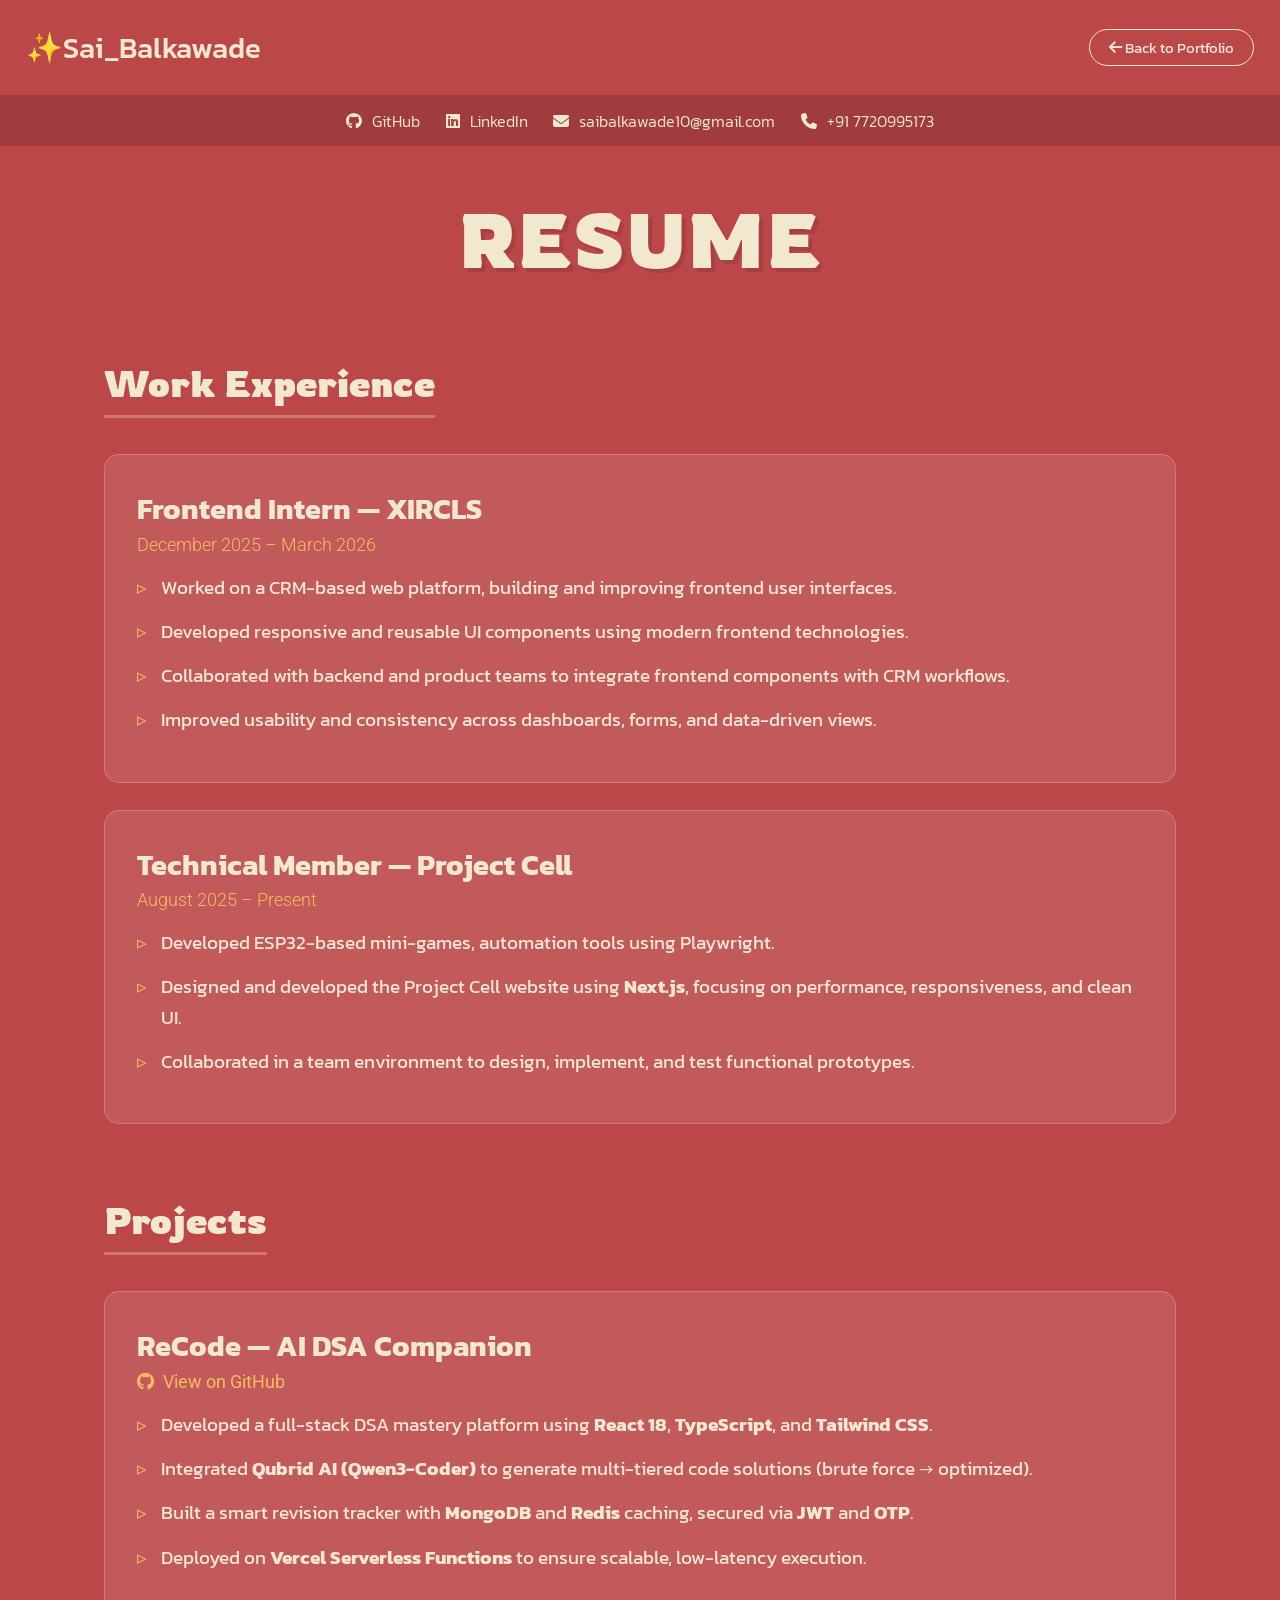
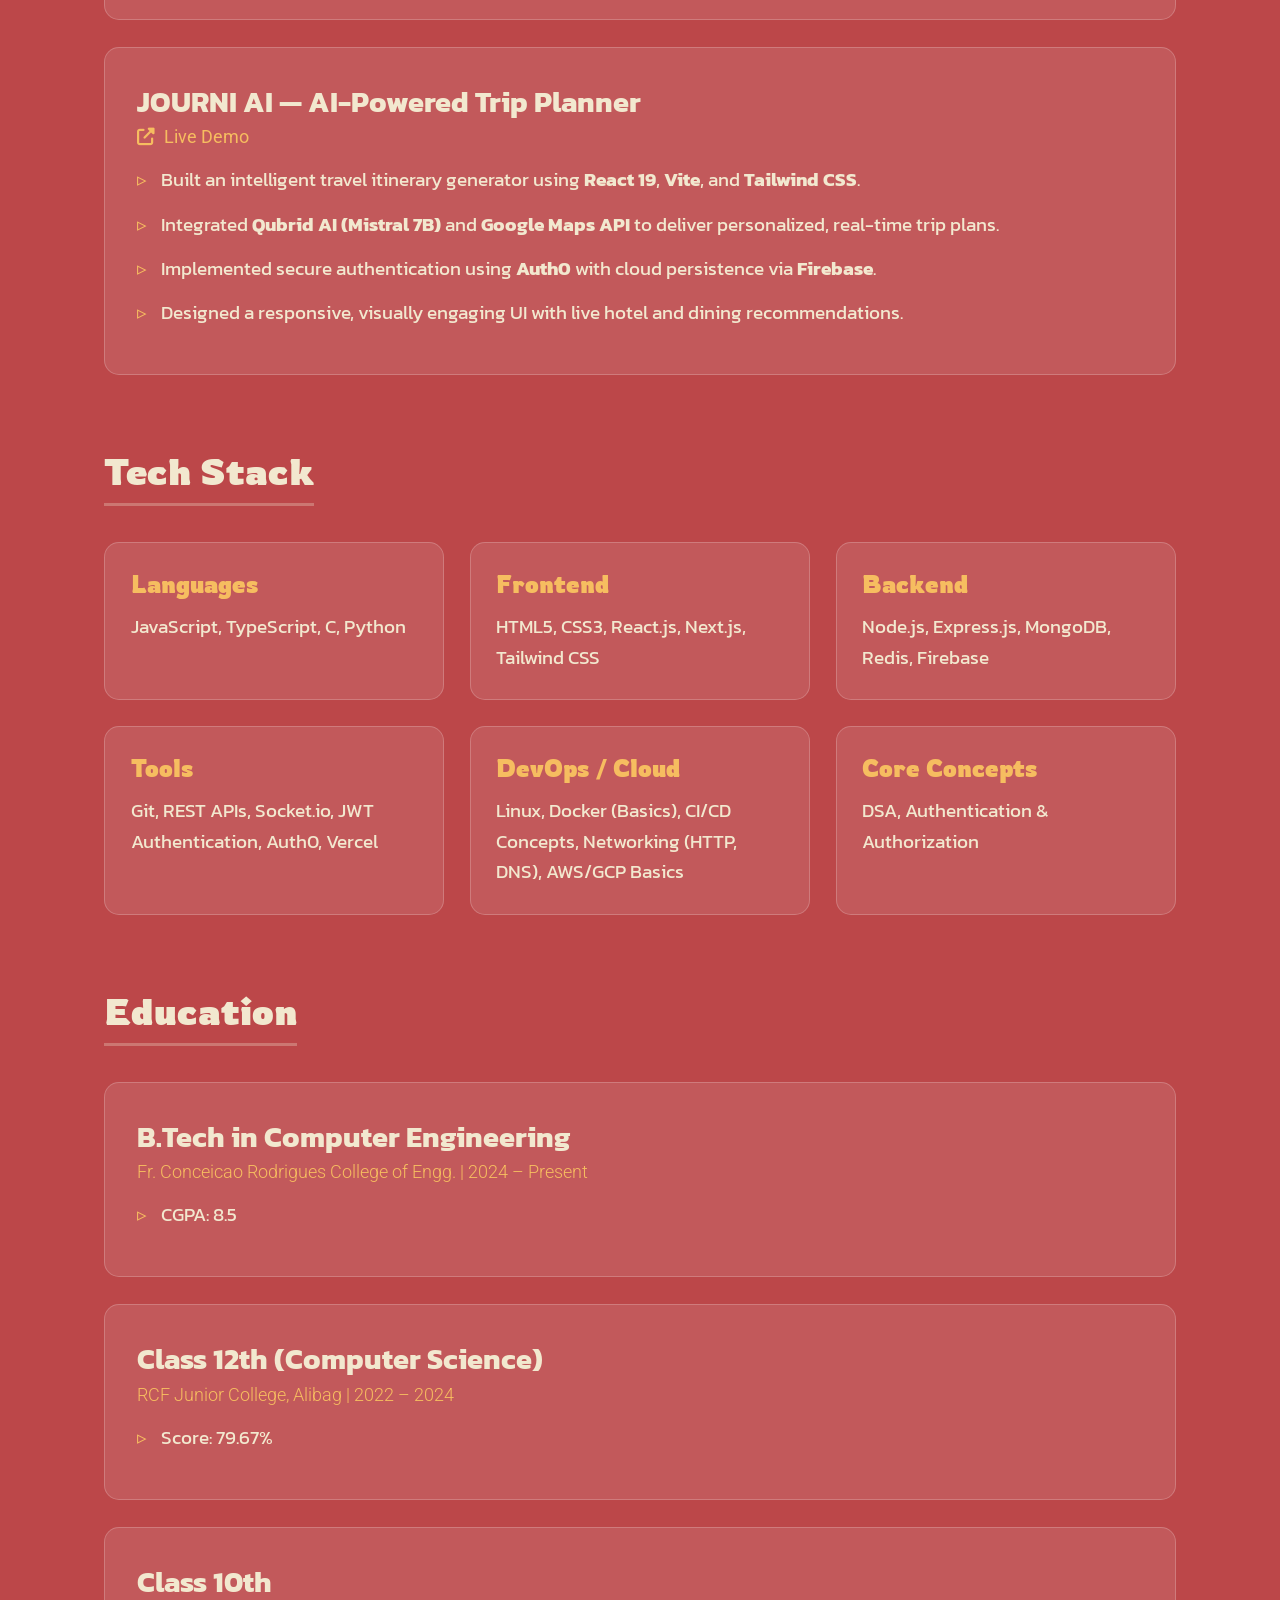
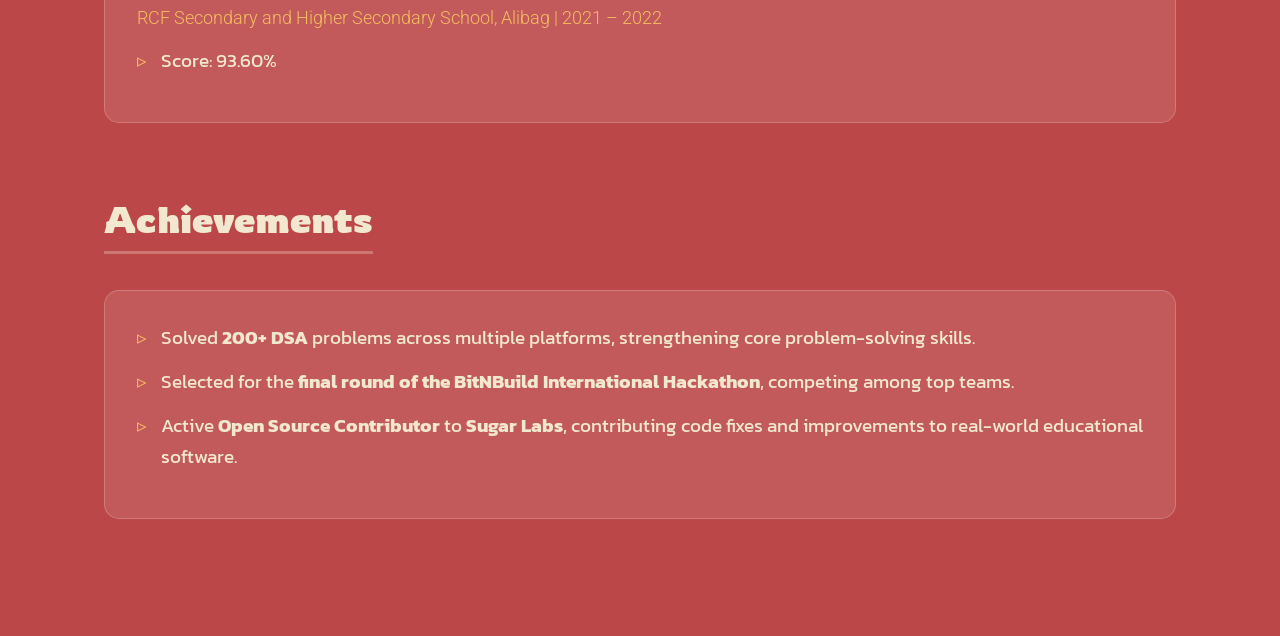
<file: resume.html>
<!DOCTYPE html>
<html lang="en">
<head>
  <meta charset="UTF-8">
  <meta name="viewport" content="width=device-width, initial-scale=1.0">
  <title>Sai Balkawade - Resume</title>
  <link rel="stylesheet" href="resume.css">
  <link href="https://fonts.googleapis.com/css2?family=Bebas+Neue&family=Inter:ital,opsz,wght@0,14..32,100..900;1,14..32,100..900&family=Kanit:ital,wght@0,100;0,200;0,300;0,400;0,500;0,600;0,700;0,800;0,900;1,100;1,200;1,300;1,400;1,500;1,600;1,700;1,800;1,900&family=Roboto:ital,wght@0,100..900;1,100..900&family=Rowdies:wght@300;400;700&family=Rubik:ital,wght@0,300..900;1,300..900&display=swap" rel="stylesheet">
  <link rel="stylesheet" href="https://cdnjs.cloudflare.com/ajax/libs/font-awesome/6.5.1/css/all.min.css">
</head>
<body>
  <nav class="navbar">
    <div class="logo">
      <a href="index.html">✨Sai_<div class="name2">Balkawade</div></a>
    </div>
    <a href="index.html" class="back-link"><i class="fas fa-arrow-left"></i> Back to Portfolio</a>
  </nav>

  <!-- Contact Links Bar -->
  <div class="contact-bar">
    <a href="https://github.com/WillyEverGreen" target="_blank"><i class="fab fa-github"></i> GitHub</a>
    <a href="https://linkedin.com/in/sai-balkawade-141ba4310/" target="_blank"><i class="fab fa-linkedin"></i> LinkedIn</a>
    <a href="mailto:saibalkawade10@gmail.com"><i class="fas fa-envelope"></i> saibalkawade10@gmail.com</a>
    <a href="tel:+917720995173"><i class="fas fa-phone"></i> +91 7720995173</a>
  </div>

  <div class="resume-container">
    <h1 class="page-title">RESUME</h1>

    <!-- Work Experience -->
    <section class="resume-section">
      <h2 class="section-title">Work Experience</h2>
      <div class="card">
        <h3>Frontend Intern — XIRCLS</h3>
        <p class="date">December 2025 – March 2026</p>
        <ul>
          <li>Worked on a CRM-based web platform, building and improving frontend user interfaces.</li>
          <li>Developed responsive and reusable UI components using modern frontend technologies.</li>
          <li>Collaborated with backend and product teams to integrate frontend components with CRM workflows.</li>
          <li>Improved usability and consistency across dashboards, forms, and data-driven views.</li>
        </ul>
      </div>
      <div class="card">
        <h3>Technical Member — Project Cell</h3>
        <p class="date">August 2025 – Present</p>
        <ul>
          <li>Developed ESP32-based mini-games, automation tools using Playwright.</li>
          <li>Designed and developed the Project Cell website using <strong>Next.js</strong>, focusing on performance, responsiveness, and clean UI.</li>
          <li>Collaborated in a team environment to design, implement, and test functional prototypes.</li>
        </ul>
      </div>
    </section>

    <!-- Projects -->
    <section class="resume-section">
      <h2 class="section-title">Projects</h2>
      <div class="card">
        <h3>ReCode — AI DSA Companion</h3>
        <p class="date"><a href="https://github.com/WillyEverGreen/ReCode" target="_blank" class="project-link"><i class="fab fa-github"></i> View on GitHub</a></p>
        <ul>
          <li>Developed a full-stack DSA mastery platform using <strong>React 18</strong>, <strong>TypeScript</strong>, and <strong>Tailwind CSS</strong>.</li>
          <li>Integrated <strong>Qubrid AI (Qwen3-Coder)</strong> to generate multi-tiered code solutions (brute force → optimized).</li>
          <li>Built a smart revision tracker with <strong>MongoDB</strong> and <strong>Redis</strong> caching, secured via <strong>JWT</strong> and <strong>OTP</strong>.</li>
          <li>Deployed on <strong>Vercel Serverless Functions</strong> to ensure scalable, low-latency execution.</li>
        </ul>
      </div>
      <div class="card">
        <h3>JOURNI AI — AI-Powered Trip Planner</h3>
        <p class="date"><a href="https://journi-ai-ai-trip-planner-anzy.vercel.app/" target="_blank" class="project-link"><i class="fas fa-external-link-alt"></i> Live Demo</a></p>
        <ul>
          <li>Built an intelligent travel itinerary generator using <strong>React 19</strong>, <strong>Vite</strong>, and <strong>Tailwind CSS</strong>.</li>
          <li>Integrated <strong>Qubrid AI (Mistral 7B)</strong> and <strong>Google Maps API</strong> to deliver personalized, real-time trip plans.</li>
          <li>Implemented secure authentication using <strong>Auth0</strong> with cloud persistence via <strong>Firebase</strong>.</li>
          <li>Designed a responsive, visually engaging UI with live hotel and dining recommendations.</li>
        </ul>
      </div>
    </section>

    <!-- Tech Stack -->
    <section class="resume-section">
      <h2 class="section-title">Tech Stack</h2>
      <div class="skills-grid">
        <div class="skill-category">
          <h3>Languages</h3>
          <p>JavaScript, TypeScript, C, Python</p>
        </div>
        <div class="skill-category">
          <h3>Frontend</h3>
          <p>HTML5, CSS3, React.js, Next.js, Tailwind CSS</p>
        </div>
        <div class="skill-category">
          <h3>Backend</h3>
          <p>Node.js, Express.js, MongoDB, Redis, Firebase</p>
        </div>
        <div class="skill-category">
          <h3>Tools</h3>
          <p>Git, REST APIs, Socket.io, JWT Authentication, Auth0, Vercel</p>
        </div>
        <div class="skill-category">
          <h3>DevOps / Cloud</h3>
          <p>Linux, Docker (Basics), CI/CD Concepts, Networking (HTTP, DNS), AWS/GCP Basics</p>
        </div>
        <div class="skill-category">
          <h3>Core Concepts</h3>
          <p>DSA, Authentication & Authorization</p>
        </div>
      </div>
    </section>

    <!-- Education -->
    <section class="resume-section">
      <h2 class="section-title">Education</h2>
      <div class="card">
        <h3>B.Tech in Computer Engineering</h3>
        <p class="date">Fr. Conceicao Rodrigues College of Engg. | 2024 – Present</p>
        <ul>
          <li>CGPA: 8.5</li>
        </ul>
      </div>
      <div class="card">
        <h3>Class 12th (Computer Science)</h3>
        <p class="date">RCF Junior College, Alibag | 2022 – 2024</p>
        <ul>
          <li>Score: 79.67%</li>
        </ul>
      </div>
      <div class="card">
        <h3>Class 10th</h3>
        <p class="date">RCF Secondary and Higher Secondary School, Alibag | 2021 – 2022</p>
        <ul>
          <li>Score: 93.60%</li>
        </ul>
      </div>
    </section>

    <!-- Achievements -->
    <section class="resume-section">
      <h2 class="section-title">Achievements</h2>
      <div class="card achievements-card">
        <ul>
          <li>Solved <strong>200+ DSA</strong> problems across multiple platforms, strengthening core problem-solving skills.</li>
          <li>Selected for the <strong>final round of the BitNBuild International Hackathon</strong>, competing among top teams.</li>
          <li>Active <strong>Open Source Contributor</strong> to <strong>Sugar Labs</strong>, contributing code fixes and improvements to real-world educational software.</li>
        </ul>
      </div>
    </section>
  </div>
</body>
</html>
</file>
<file: resume.css>
* {
  margin: 0;
  padding: 0;
  box-sizing: border-box;
  -webkit-font-smoothing: antialiased;
  -moz-osx-font-smoothing: grayscale;
}

body {
  background-color: #bc4749; /* Red background */
  color: #f2e8cf; 
  font-family: 'Kanit', sans-serif;
  overflow-x: hidden;
}

::-webkit-scrollbar {
  display: none;
}

.navbar {
  display: flex;
  padding: 2vw;
  justify-content: space-between;
  align-items: center;
}

.logo a {
  font-size: 2.3vw;
  font-family: 'Kanit', sans-serif;
  color: #f2e8cf;
  text-decoration: none;
  font-weight: 500;
  display: flex;
}

.logo a span, .logo a .name2 {
  transition: color 0.3s ease;
}

.logo a:hover span, .logo a:hover .name2 {
  color: #6a994e;
}

.back-link {
  font-size: 1.2vw;
  color: #f2e8cf;
  text-decoration: none;
  font-family: 'Kanit', sans-serif;
  border: 1px solid #f2e8cf;
  padding: 0.5vw 1.5vw;
  border-radius: 20px;
  transition: all 0.3s ease;
}

.back-link:hover {
  background-color: #f2e8cf;
  color: #bc4749;
}

.contact-bar {
  display: flex;
  justify-content: center;
  gap: 2vw;
  padding: 1.5vh 2vw;
  background: rgba(0, 0, 0, 0.15);
  flex-wrap: wrap;
}

.contact-bar a {
  color: #f2e8cf;
  text-decoration: none;
  font-family: 'Kanit', sans-serif;
  font-size: 1rem;
  font-weight: 300;
  transition: color 0.3s ease;
}

.contact-bar a:hover {
  color: #f6bd60;
}

.contact-bar a i {
  margin-right: 6px;
}

.project-link {
  color: #f6bd60;
  text-decoration: none;
  font-weight: 400;
  transition: color 0.3s ease;
}

.project-link:hover {
  color: #f2e8cf;
}

.project-link i {
  margin-right: 5px;
}

.resume-container {
  max-width: 1200px;
  margin: 0 auto;
  padding: 5vh 5vw;
}

.page-title {
  font-family: 'Rowdies', sans-serif;
  font-size: 6vw;
  text-align: center;
  margin-bottom: 8vh;
  letter-spacing: 2px;
  text-shadow: 4px 4px 0px rgba(0,0,0,0.1);
}

.resume-section {
  margin-bottom: 8vh;
  opacity: 0;
  transform: translateY(30px);
  animation: fadeUp 0.8s forwards;
}

.resume-section:nth-child(2) { animation-delay: 0.1s; }
.resume-section:nth-child(3) { animation-delay: 0.2s; }
.resume-section:nth-child(4) { animation-delay: 0.3s; }
.resume-section:nth-child(5) { animation-delay: 0.4s; }
.resume-section:nth-child(6) { animation-delay: 0.5s; }

@keyframes fadeUp {
  to {
    opacity: 1;
    transform: translateY(0);
  }
}

.section-title {
  font-family: 'Rowdies', sans-serif;
  font-size: 3vw;
  margin-bottom: 4vh;
  border-bottom: 3px solid rgba(242, 232, 207, 0.3);
  padding-bottom: 1vh;
  display: inline-block;
}

.card {
  background: rgba(255, 255, 255, 0.1);
  backdrop-filter: blur(10px);
  border-radius: 15px;
  padding: 2.5vw;
  margin-bottom: 3vh;
  border: 1px solid rgba(255, 255, 255, 0.2);
  transition: transform 0.3s ease, box-shadow 0.3s ease;
}

.card:hover {
  transform: translateY(-5px) scale(1.02);
  box-shadow: 0 10px 20px rgba(0, 0, 0, 0.2);
}

.card h3 {
  font-size: 1.8rem;
  margin-bottom: 0.5vh;
  color: #f2e8cf;
}

.card .date {
  font-size: 1.1rem;
  color: #f6bd60;
  margin-bottom: 2vh;
  font-family: 'Roboto', sans-serif;
  font-weight: 300;
}

.card ul {
  list-style-type: none;
}

.card ul li {
  font-size: 1.2rem;
  margin-bottom: 1.5vh;
  position: relative;
  padding-left: 1.5rem;
  line-height: 1.6;
}

.card ul li::before {
  content: '▹';
  position: absolute;
  left: 0;
  color: #f6bd60;
  font-size: 1.2rem;
}

.skills-grid {
  display: grid;
  grid-template-columns: repeat(auto-fit, minmax(300px, 1fr));
  gap: 2vw;
}

.skill-category {
  background: rgba(255, 255, 255, 0.1);
  backdrop-filter: blur(10px);
  border-radius: 15px;
  padding: 2vw;
  border: 1px solid rgba(255, 255, 255, 0.2);
  transition: transform 0.3s ease;
}

.skill-category:hover {
  transform: translateY(-5px) scale(1.05);
  box-shadow: 0 10px 20px rgba(0, 0, 0, 0.2);
}

.skill-category h3 {
  font-size: 1.5rem;
  color: #f6bd60;
  margin-bottom: 1.5vh;
  font-family: 'Rowdies', sans-serif;
}

.skill-category p {
  font-size: 1.2rem;
  line-height: 1.6;
}

/* Responsive */
@media (max-width: 1024px) {
  .logo a { font-size: 4vw; }
  .back-link { font-size: 2vw; padding: 1vw 3vw; }
  .page-title { font-size: 8vw; }
  .section-title { font-size: 5vw; }
}

@media (max-width: 768px) {
  .logo a { font-size: 1.8rem; }
  .back-link { font-size: 1rem; padding: 10px 20px; }
  .page-title { font-size: 12vw; }
  .section-title { font-size: 8vw; }
  .card { padding: 5vw; }
  .card h3 { font-size: 1.5rem; }
  .card ul li { font-size: 1rem; }
  .skill-category { padding: 5vw; }
  .skill-category p { font-size: 1rem; }
}
</file>
